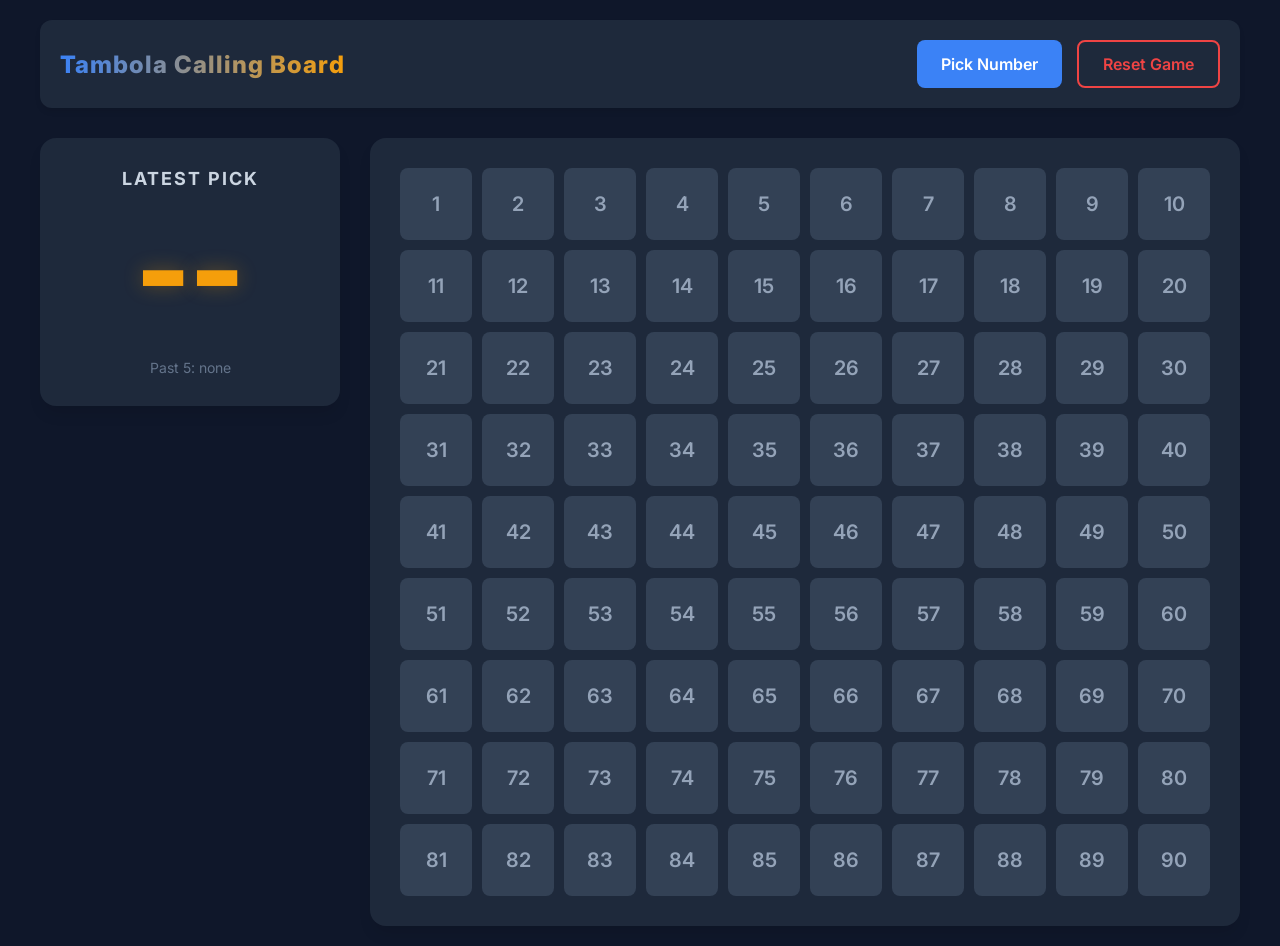
<file: board/index.html>
<!doctype html>
<html lang="en">
  <head>
    <meta charset="UTF-8" />
    <meta name="viewport" content="width=device-width, initial-scale=1.0" />
    <title>Tambola Calling Board</title>
    <link
      href="https://fonts.googleapis.com/css2?family=Inter:wght@400;600;800&display=swap"
      rel="stylesheet"
    />
    <link rel="stylesheet" href="style.css" />
  </head>
  <body>
    <div class="container">
      <header>
        <h1>Tambola Calling Board</h1>
        <div class="controls">
          <button id="pickBtn" class="btn primary">Pick Number</button>
          <button id="resetBtn" class="btn secondary">Reset Game</button>
        </div>
      </header>

      <div class="main-content">
        <aside class="sidebar">
          <div class="current-number-card">
            <h2>Latest Pick</h2>
            <div id="currentNumber" class="current-number">--</div>
            <p id="numberHistory" class="number-history">Past 5: none</p>
          </div>
        </aside>

        <section class="board-area">
          <div id="boardGrid" class="board-grid">
            <!-- Numbers 1 to 90 will be generated here by JS -->
          </div>
        </section>
      </div>
    </div>

    <script src="script.js"></script>
  </body>
</html>
</file>
<file: board/style.css>
:root {
  --bg-color: #0f172a;
  --text-color: #f8fafc;
  --card-bg: #1e293b;
  --primary-color: #3b82f6;
  --primary-hover: #2563eb;
  --secondary-color: #ef4444;
  --secondary-hover: #dc2626;
  --cell-unpicked: #334155;
  --cell-picked: #f59e0b; /* Golden Orange */
  --cell-text: #94a3b8;
  --cell-picked-text: #ffffff;
}

* {
  margin: 0;
  padding: 0;
  box-sizing: border-box;
  font-family: "Inter", sans-serif;
}

body {
  background-color: var(--bg-color);
  color: var(--text-color);
  min-height: 100vh;
  display: flex;
  justify-content: center;
  padding: 20px;
}

.container {
  max-width: 1200px;
  width: 100%;
  display: flex;
  flex-direction: column;
  gap: 30px;
}

header {
  display: flex;
  justify-content: space-between;
  align-items: center;
  padding: 20px;
  background-color: var(--card-bg);
  border-radius: 12px;
  box-shadow: 0 4px 6px -1px rgba(0, 0, 0, 0.1);
}

h1 {
  font-size: 24px;
  font-weight: 800;
  letter-spacing: 1px;
  background: linear-gradient(90deg, #3b82f6, #f59e0b);
  -webkit-background-clip: text;
  -webkit-text-fill-color: transparent;
}

.controls {
  display: flex;
  gap: 15px;
}

.btn {
  padding: 12px 24px;
  font-size: 16px;
  font-weight: 600;
  border: none;
  border-radius: 8px;
  cursor: pointer;
  transition: all 0.2s ease;
  color: white;
}

.btn.primary {
  background-color: var(--primary-color);
}

.btn.primary:hover {
  background-color: var(--primary-hover);
  transform: translateY(-2px);
}

.btn.primary:active {
  transform: translateY(0);
}

.btn.secondary {
  background-color: transparent;
  border: 2px solid var(--secondary-color);
  color: var(--secondary-color);
}

.btn.secondary:hover {
  background-color: var(--secondary-color);
  color: white;
}

.main-content {
  display: flex;
  gap: 30px;
  flex: 1;
}

.sidebar {
  flex: 0 0 300px;
  display: flex;
  flex-direction: column;
}

.current-number-card {
  background-color: var(--card-bg);
  padding: 30px 20px;
  border-radius: 16px;
  text-align: center;
  box-shadow: 0 10px 15px -3px rgba(0, 0, 0, 0.1);
  position: sticky;
  top: 20px;
}

.current-number-card h2 {
  color: #cbd5e1;
  font-size: 18px;
  text-transform: uppercase;
  letter-spacing: 2px;
  margin-bottom: 20px;
}

.current-number {
  font-size: 120px;
  font-weight: 800;
  line-height: 1;
  margin-bottom: 30px;
  color: var(--cell-picked);
  text-shadow: 0 0 20px rgba(245, 158, 11, 0.3);
  min-height: 120px;
}

/* Pick Animation applied via JS */
.pop-animation {
  animation: popIn 0.5s cubic-bezier(0.175, 0.885, 0.32, 1.275) forwards;
}

@keyframes popIn {
  0% {
    transform: scale(0.5);
    opacity: 0;
  }
  50% {
    transform: scale(1.1);
  }
  100% {
    transform: scale(1);
    opacity: 1;
  }
}

.number-history {
  font-size: 14px;
  color: #64748b;
  font-weight: 400;
}

.board-area {
  flex: 1;
  background-color: var(--card-bg);
  padding: 30px;
  border-radius: 16px;
  box-shadow: 0 10px 15px -3px rgba(0, 0, 0, 0.1);
}

.board-grid {
  display: grid;
  grid-template-columns: repeat(10, 1fr);
  grid-template-rows: repeat(9, 1fr);
  gap: 10px;
  height: 100%;
}

.cell {
  background-color: var(--cell-unpicked);
  color: var(--cell-text);
  display: flex;
  align-items: center;
  justify-content: center;
  font-size: 20px;
  font-weight: 600;
  border-radius: 8px;
  transition: all 0.3s ease;
  user-select: none;
  aspect-ratio: 1;
}

.cell.picked {
  background-color: var(--cell-picked);
  color: var(--cell-picked-text);
  transform: scale(1.05);
  box-shadow: 0 0 15px rgba(245, 158, 11, 0.5);
  z-index: 10;
}

/* Responsive */
@media (max-width: 900px) {
  .main-content {
    flex-direction: column;
  }
  .sidebar {
    flex: none;
    width: 100%;
  }
  .current-number-card {
    position: static;
    display: flex;
    flex-direction: row;
    align-items: center;
    justify-content: space-around;
    padding: 20px;
  }
  .current-number {
    font-size: 60px;
    min-height: auto;
    margin-bottom: 0;
  }
  .board-grid {
    gap: 5px;
  }
  .cell {
    font-size: 16px;
    border-radius: 6px;
  }
}

@media (max-width: 600px) {
  .controls {
    flex-direction: column;
  }
  h1 {
    font-size: 20px;
  }
  .cell {
    font-size: 14px;
    border-radius: 4px;
  }
}
</file>
